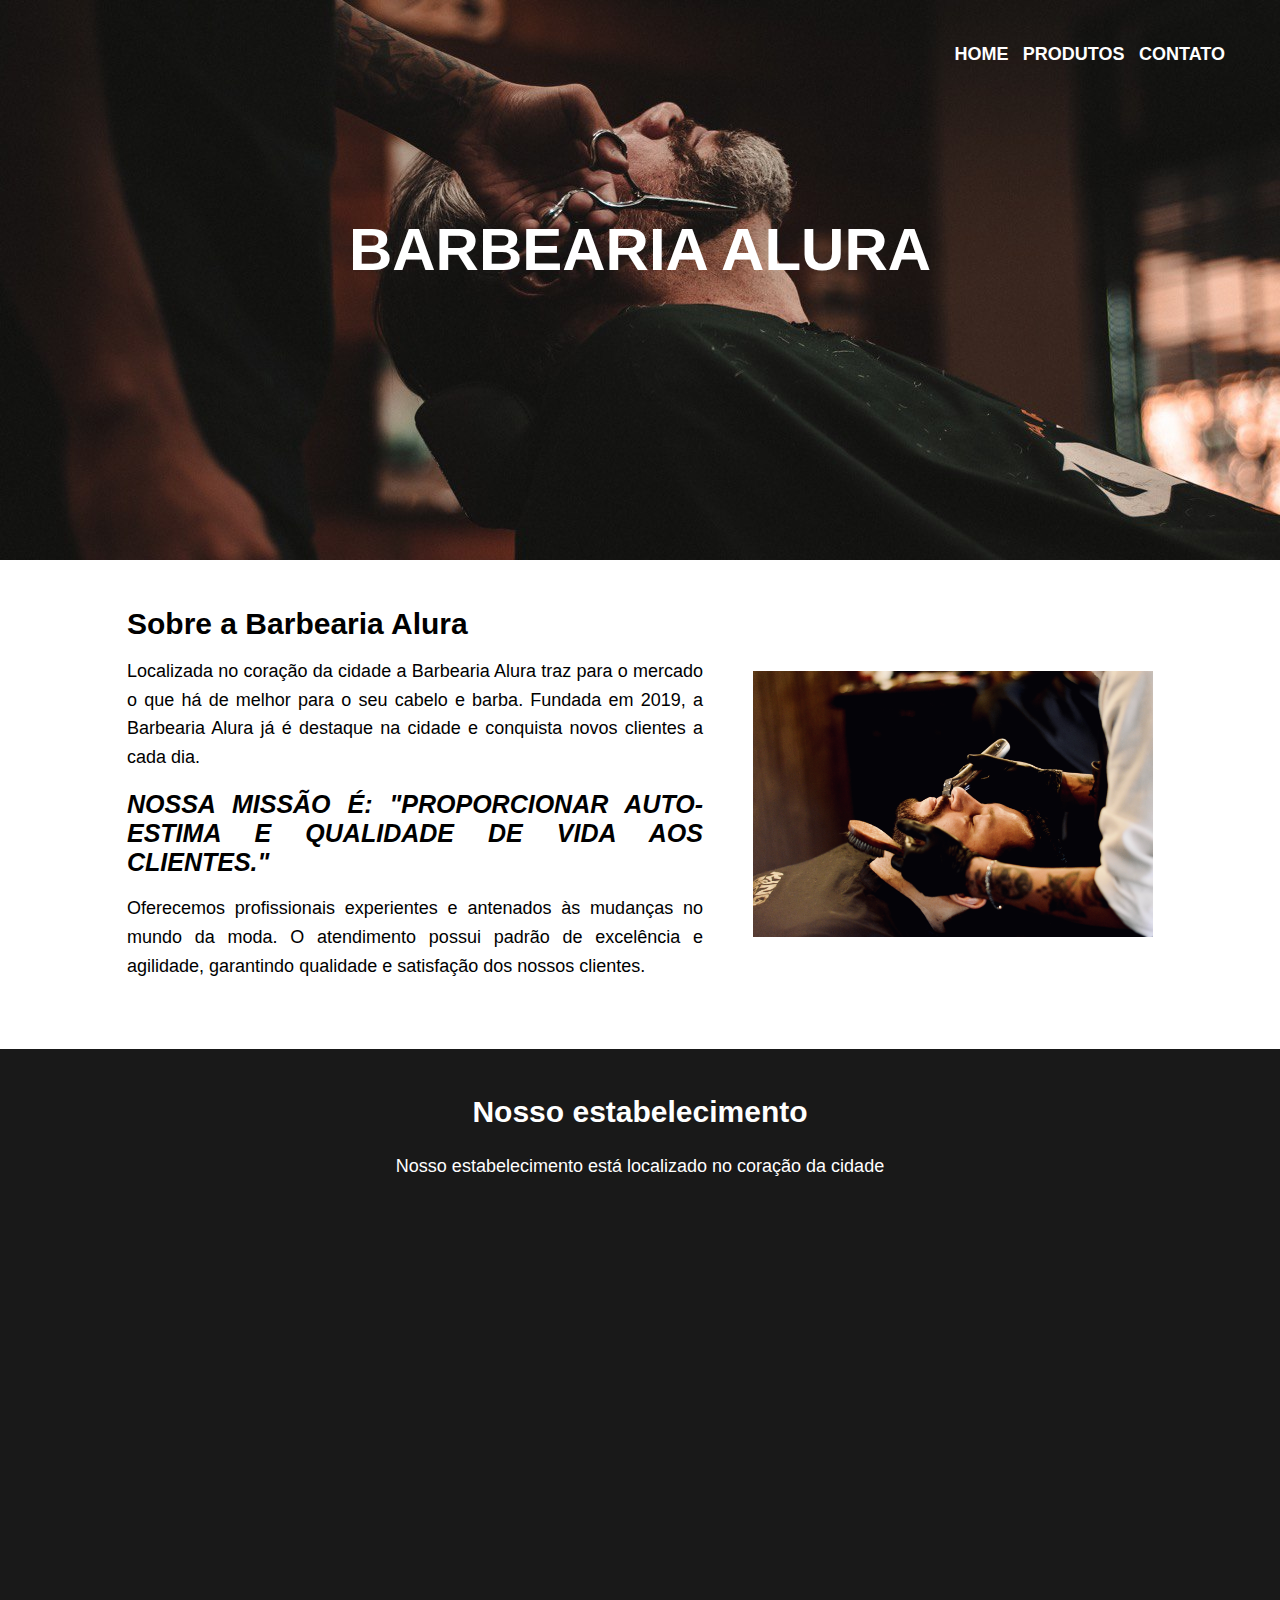
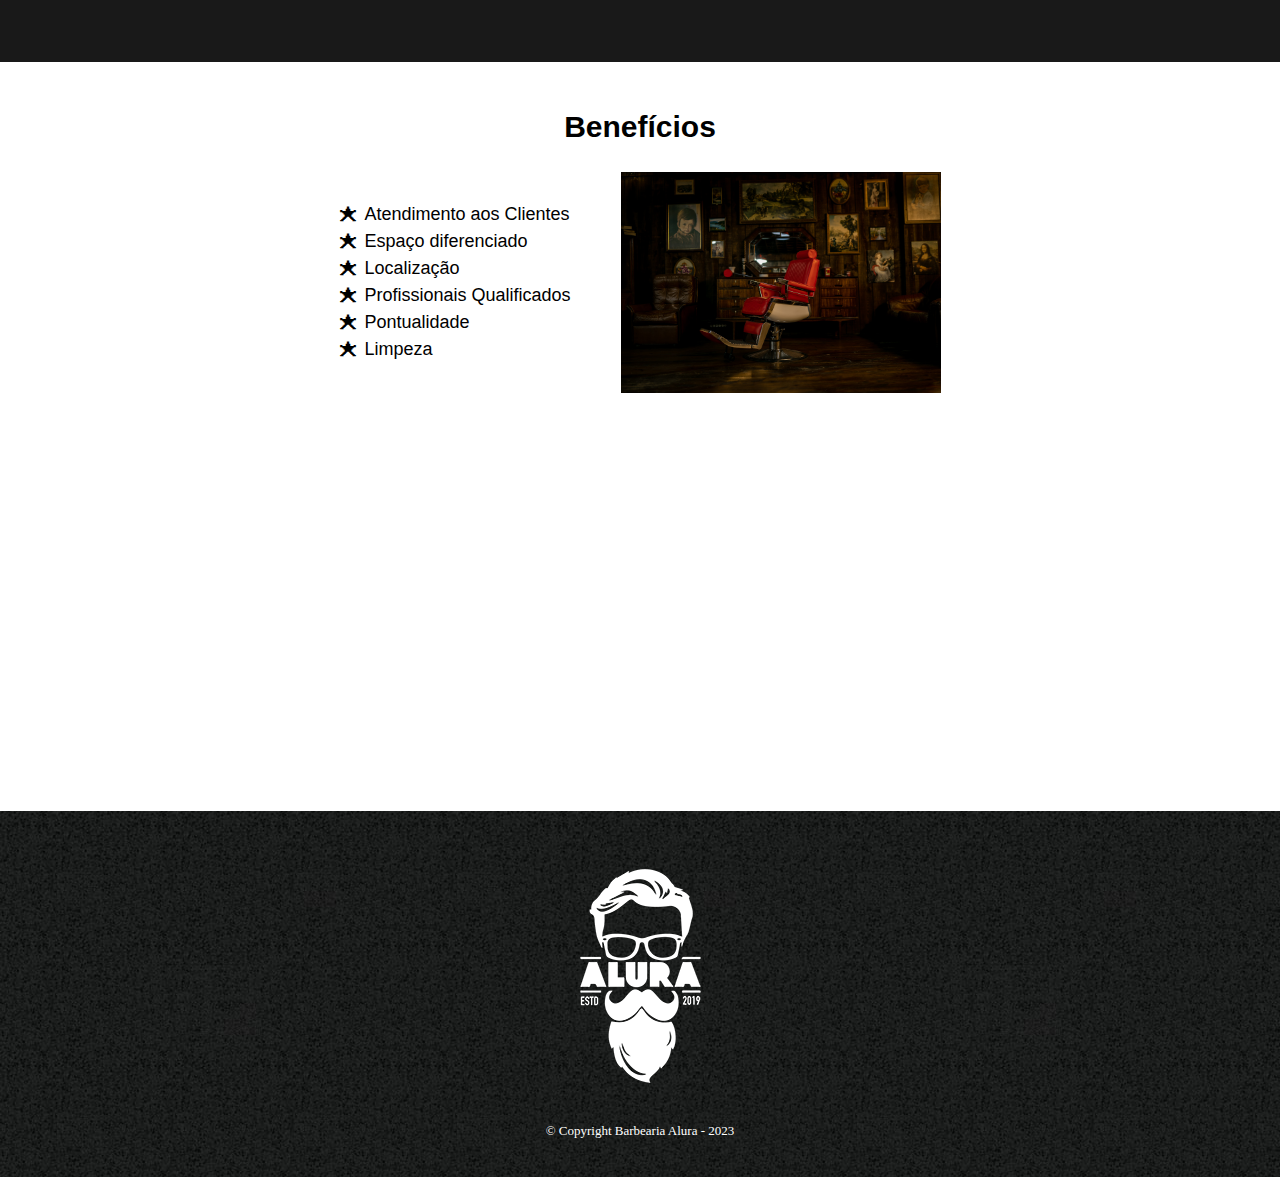
<file: index.html>
<!DOCTYPE html>
<html lang="pt-br">
	<head>
		<meta charset="UTF-8">
		<title>Barbearia Alura</title>
		<link rel="icon" type="image/png" href="/imagens/icon.png"/>
		
		<link rel="stylesheet" href="reset.css">
		<link rel="stylesheet" href="style.css">
	</head>
	<body>
		<header>
			<div class="caixa">
				<nav>
					<ul>
						<li><a href="index.html">Home</a></li>
						<li><a href="produtos.html">Produtos</a></li>
						<li><a href="contato.html">Contato</a></li>
					</ul>
				</nav>
				<h1 class="titulo-principal">Barbearia Alura</h1>
			</div>
		</header>
		
		<main>
			<section class="principal">
				<div class="conteudo-principal">
					<div class="conteudo-principal-texto">
						<h2>Sobre a Barbearia Alura</h2>
						<p class="textosobre">Localizada no coração da cidade a Barbearia Alura traz para o mercado o que há de melhor para o seu cabelo e barba. Fundada em 2019, a Barbearia Alura já é destaque na cidade e conquista novos clientes a cada dia.</p>
						
						<p id="missao"><em>Nossa missão é: <strong>"Proporcionar auto-estima e qualidade de vida aos clientes."</strong></em></p>
						
						<p class="textosobre">Oferecemos profissionais experientes e antenados às mudanças no mundo da moda. O atendimento possui padrão de excelência e agilidade, garantindo qualidade e satisfação dos nossos clientes.</p>
					</div>
						
					<img class="imagemsobre" alt="Homem fazendo barba" src="imagens/sobre.jpg">
				</div>
			</section>



			<section class="mapa">
				<div class="conteudo-mapa">
					<h3>Nosso estabelecimento</h3>

					<p>Nosso estabelecimento está localizado no coração da cidade</p>

					<div class="mapa-conteudo">
						<iframe src="https://www.google.com/maps/embed?pb=!1m18!1m12!1m3!1d34789.73825664349!2d-46.644704352377765!3d-23.57487961698452!2m3!1f0!2f0!3f0!3m2!1i1024!2i768!4f13.1!3m3!1m2!1s0x94ce5a2b2ed7f3a1%3A0xab35da2f5ca62674!2sAlura%20-%20Escola%20Online%20de%20Tecnologia!5e0!3m2!1spt-BR!2sbr!4v1682263715215!5m2!1spt-BR!2sbr" width="100%" height="400" style="border:0;" allowfullscreen="" loading="lazy" referrerpolicy="no-referrer-when-downgrade"></iframe>
					</div>
				</div>
			</section>

			<section class="beneficios">
				<h3>Benefícios</h3>

				<div class="conteudo-beneficios">
					<ul class="conteudo-item">
						<li class="itens">Atendimento aos Clientes</li>
						<li class="itens">Espaço diferenciado</li>
						<li class="itens">Localização</li>
						<li class="itens">Profissionais Qualificados</li>
						<li class="itens">Pontualidade</li>
						<li class="itens">Limpeza</li>
					</ul>
					
					
					<img src="imagens/img-beneficios.jpg" alt="Cadeira de Barbearia" class="imagem-beneficios">
					
				</div>

				<div class="video">
					<iframe width="100%" height="315" src="https://www.youtube.com/embed/wcVVXUV0YUY" title="YouTube video player" frameborder="0" allow="accelerometer; autoplay; clipboard-write; encrypted-media; gyroscope; picture-in-picture; web-share" allowfullscreen></iframe>
				</div>

			</section>
		</main>

        <footer>
            <img src="imagens/logo-branco.png" alt="Logo da barbearia Alura">
            <p class="copyright">&copy; Copyright Barbearia Alura - 2023</p>
        </footer>
	</body>
</html>
</file>
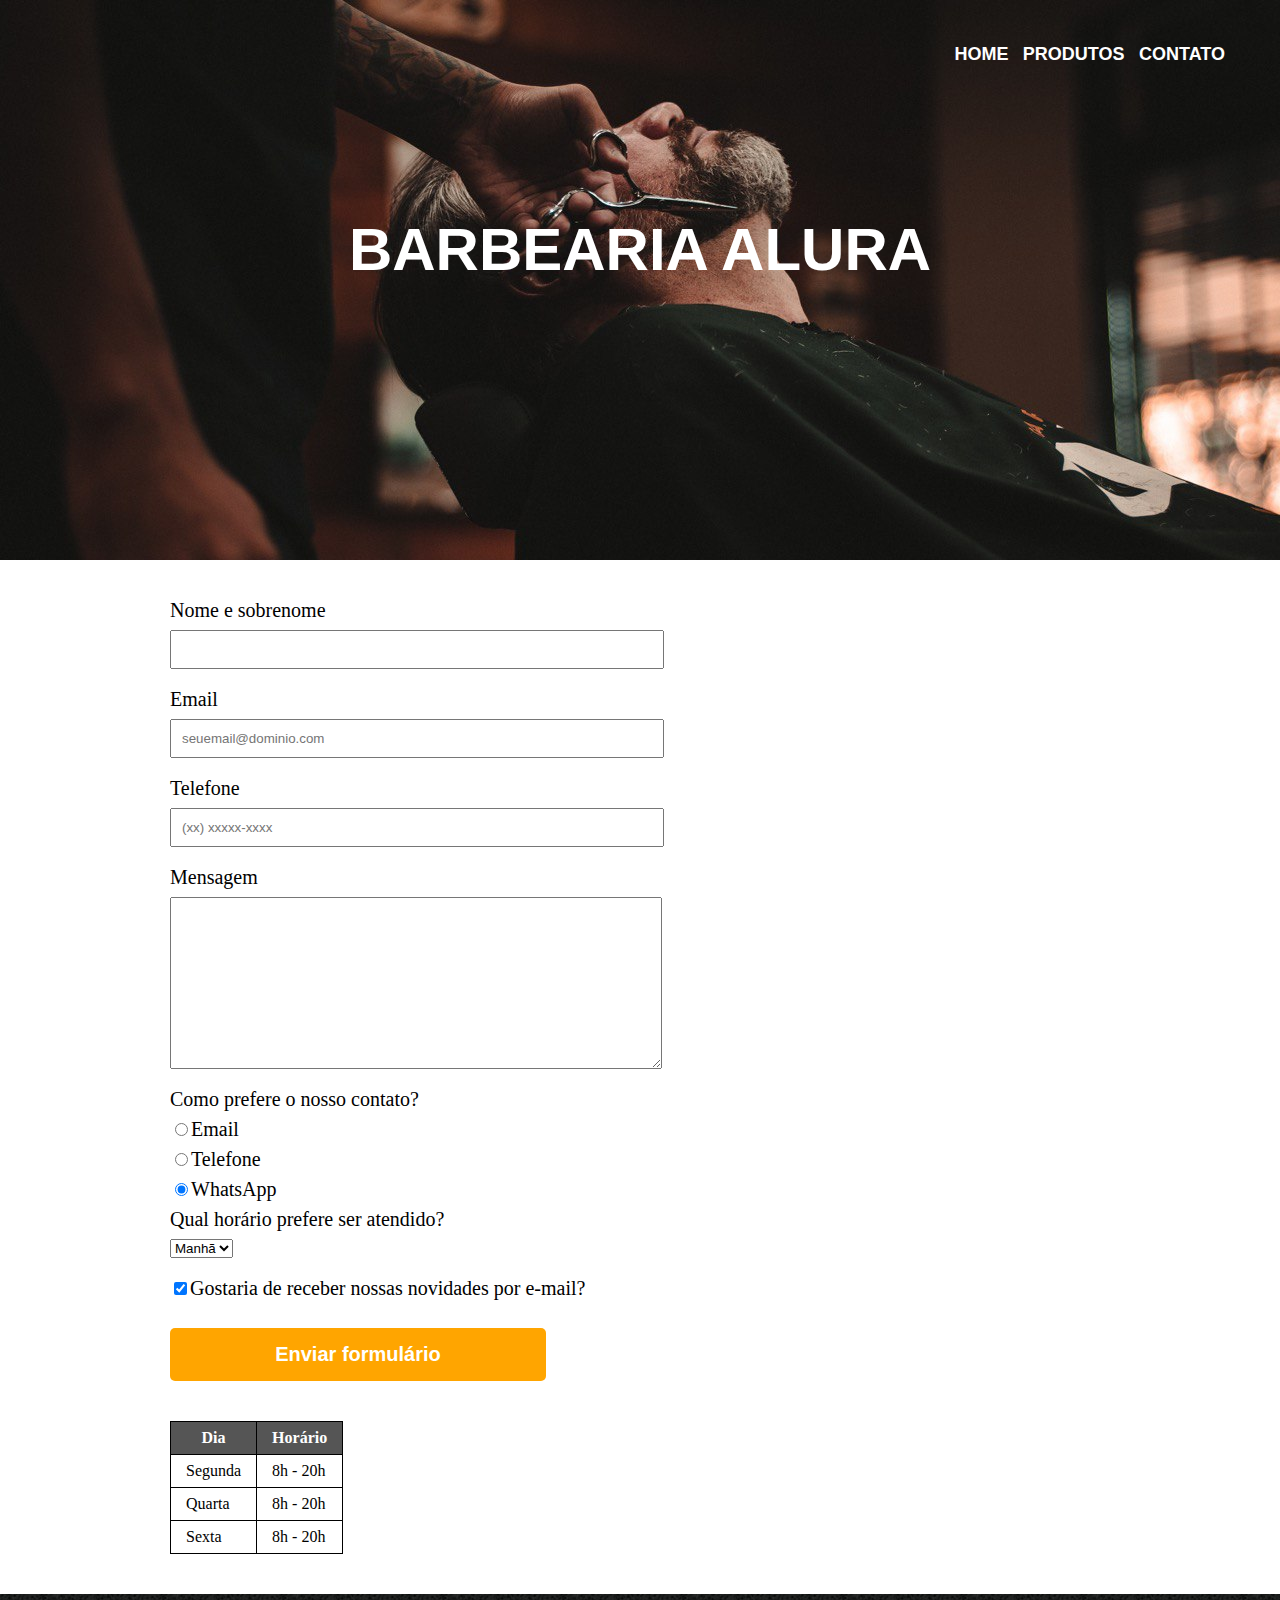
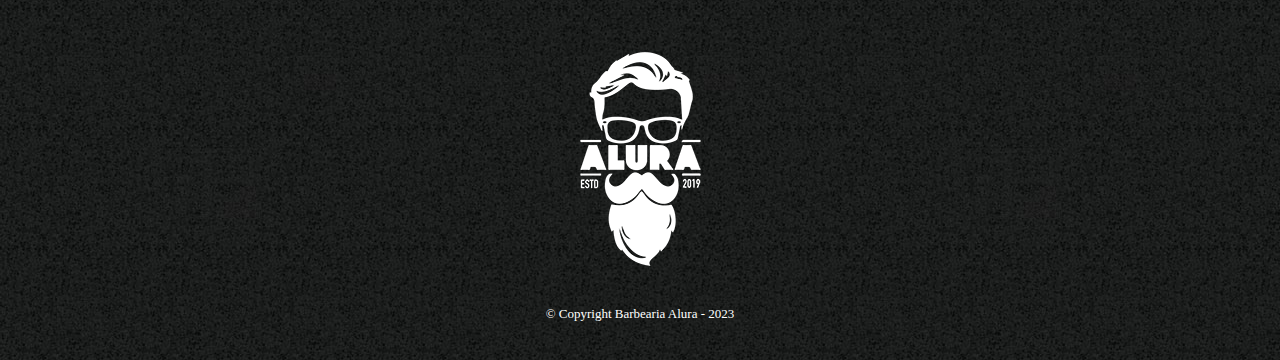
<file: contato.html>
<!DOCTYPE html>

<html lang="pt-br">
    <head>
        <meta charset="UTF-8">
        <title>Contato - Alura Barbearia</title>
        <link rel="icon" type="image/png" href="imagens/icon.png"/>

        <link rel="stylesheet" href="reset.css">
        <link rel="stylesheet" href="produtos.css">
    </head>
    <body>
        <header>
            <div class="caixa">
                <nav>
                    <ul>
                        <li><a href="index.html">Home</a></li>
                        <li><a href="produtos.html">Produtos</a></li>
                        <li><a href="contato.html">Contato</a></li>
                    </ul>
                </nav>
                <h1 class="titulo-principal">Barbearia Alura</h1>
            </div>
        </header>
        <main>
            <form>
                <label for="nomesobrenome">Nome e sobrenome</label>
                <input type="text" id="nomesobrenome" class="input-padrao" required>

                <label for="email">Email</label>
                <input type="email" id="email" class="input-padrao" required placeholder="seuemail@dominio.com">

                <label for="telefone">Telefone</label>
                <input type="tel" id="telefone" class="input-padrao" required placeholder="(xx) xxxxx-xxxx">
                
                <label for="mensagem">Mensagem</label>
                <textarea cols="60" rows="10" id="mensagem" class="input-padrao" required></textarea>
                
                <fieldset class="contato">
                    <legend>Como prefere o nosso contato? </legend>
                    
                    <label for="radio-email"><input type="radio" name="contato" value="email" id="radio-email">Email</label>
                    
                    <label for="radio-telefone"><input type="radio" name="contato" value="telefone" id="radio-telefone">Telefone</label>
                
                    <label for="radio-whatsapp"><input type="radio" name="contato" value="whatsapp" id="radio-whatsapp" checked>WhatsApp</label>
                </fieldset>
                
                <fieldset>
                    <legend>Qual horário prefere ser atendido? </legend>
                    <select>
                        <option>Manhã</option>
                        <option>Tarde</option>
                        <option>Noite</option>
                    </select>
                </fieldset>
                
                <label class="checkbox"><input type="checkbox" checked>Gostaria de receber nossas novidades por e-mail?</label>

                <input type="submit" value="Enviar formulário" class="enviar">
            </form>

            <table>
                <thead>
                    <tr>
                        <th>Dia</th>
                        <th>Horário</th>
                    </tr>
                </thead>
                <tbody>
                    <tr>
                        <td>Segunda</td>
                        <td>8h - 20h</td>
                    </tr>
                    <tr>
                        <td>Quarta</td>
                        <td>8h - 20h</td>
                    </tr>
                    <tr>
                        <td>Sexta</td>
                        <td>8h - 20h</td>
                    </tr>
                </tbody>
            </table>
        </main>

        <footer>
            <img src="imagens/logo-branco.png" alt="Logo da barbearia Alura">
            <p class="copyright">&copy; Copyright Barbearia Alura - 2023</p>
        </footer>
    </body>
</html>
</file>
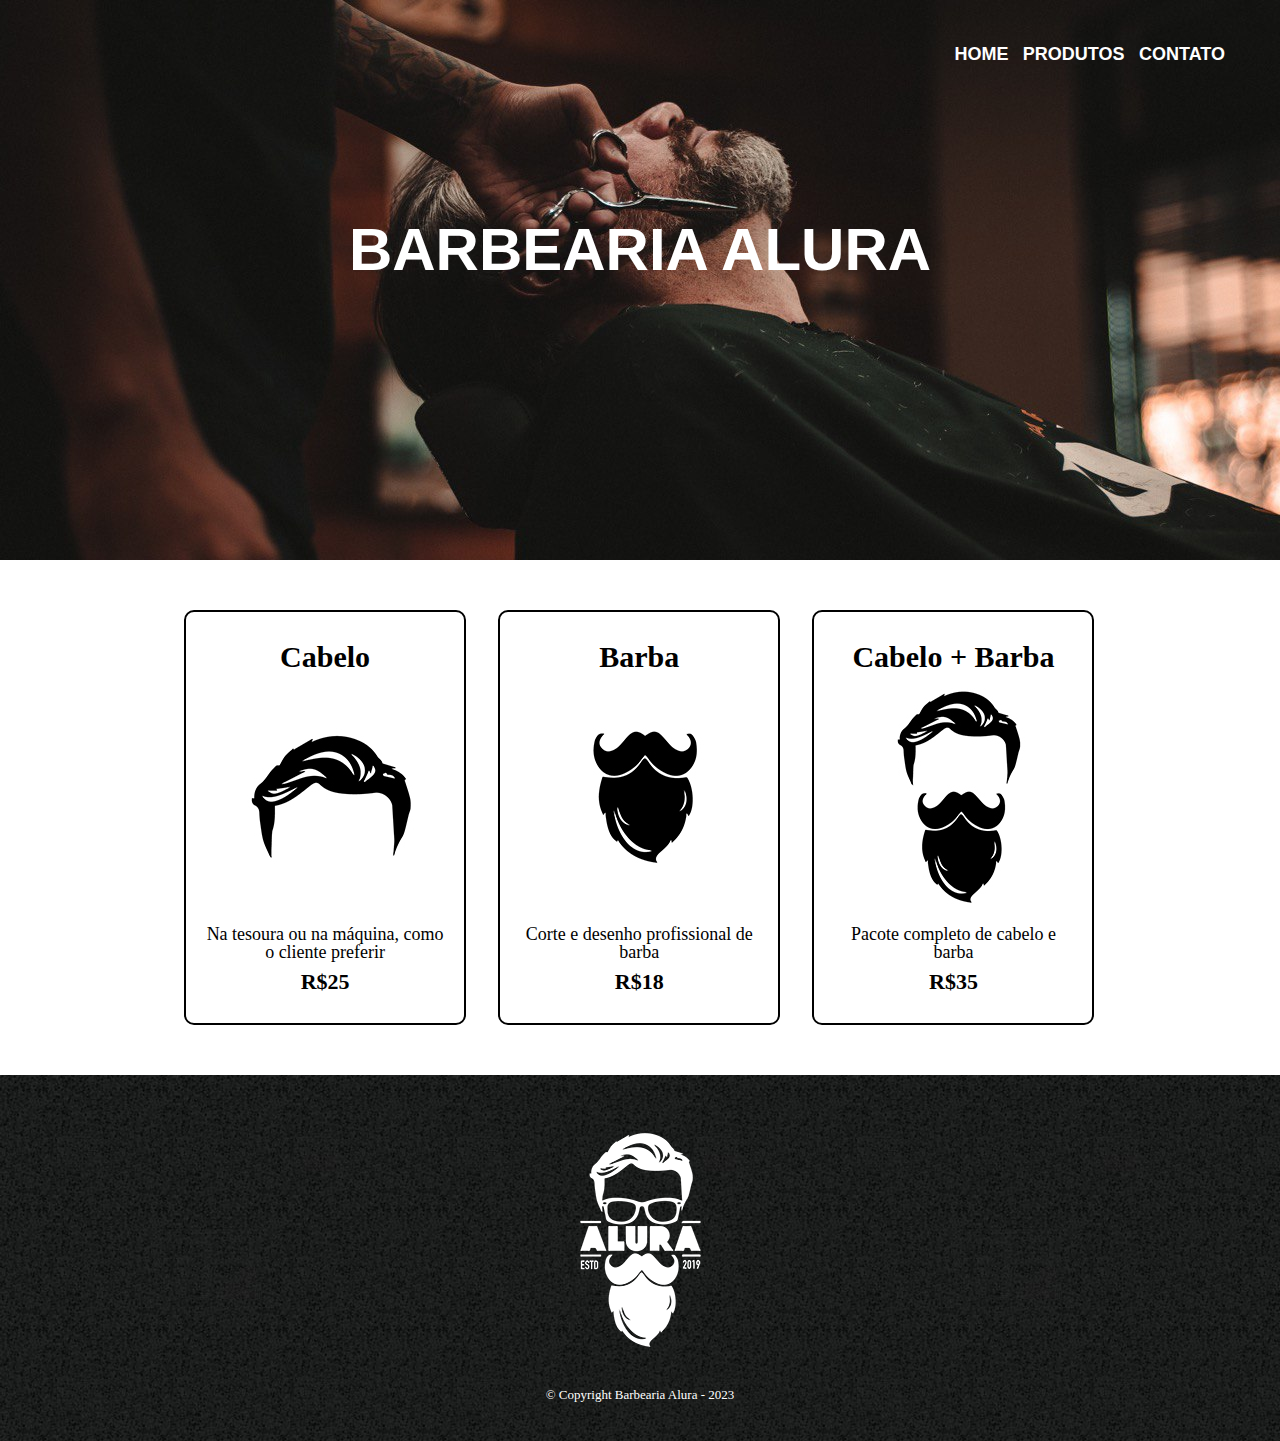
<file: produtos.html>
<!DOCTYPE html>

<html lag="pt-br">
    <head>
        <meta charset="UTF-8">
        <title>Produtos - Barbearia Alura</title>
        <link rel="icon" type="image/png" href="/imagens/icon.png"/>
        
        <link rel="stylesheet" href="reset.css">     
        <link rel="stylesheet" href="produtos.css">
    </head>
    <body>
        <header>
            <div class="caixa">
                <nav>
                    <ul>
                        <li><a href="index.html">Home</a></li>
                        <li><a href="produtos.html">Produtos</a></li>
                        <li><a href="contato.html">Contato</a></li>
                    </ul>
                </nav>
                <h1 class="titulo-principal">Barbearia Alura</h1>
            </div>
        </header>

        <main>
            <ul class="produtos">
                <li>
                    <h2>Cabelo</h2>
                    <img src="imagens/cabelo.jpg" alt="Desenho de cabelo">
                    <p class="produto-descricao">Na tesoura ou na máquina, como o cliente preferir</p>
                    <p class="produto-preco">R$25</p>
                </li>
                <li>
                    <h2>Barba</h2>
                    <img src="imagens/barba.jpg" alt="Desenho de barba">
                    <p class="produto-descricao">Corte e desenho profissional de barba</p>
                    <p class="produto-preco">R$18</p>
                </li>
                <li>
                    <h2>Cabelo + Barba</h2>
                    <img src="imagens/cabelo+barba.jpg" alt="Desenho de cabelo e barba">
                    <p class="produto-descricao">Pacote completo de cabelo e barba</p>
                    <p class="produto-preco">R$35</p>
                </li>
            </ul>
        </main>

        <footer>
            <img src="imagens/logo-branco.png" alt="Logo da barbearia Alura">
            <p class="copyright">&copy; Copyright Barbearia Alura - 2023</p>
        </footer>
    </body>
</html>
</file>
<file: style.css>
/*Header - padrão*/

header {
	background-image: url("imagens/banner.jpg");
	background-repeat: no-repeat;
	background-size: 100%;
	height: 520px;
	background-color: #191919ec;
	padding: 20px;
	font-family: 'Jost',Helvetica,Arial,Lucida,sans-serif;
	text-transform: uppercase;
}

.titulo-principal {
	margin: 200px auto;
	text-align: center;
	font-size: 60px;
	font-weight: bold;
	color: white;
}

nav {
	padding-top: 20px;
	vertical-align: top;
	position: absolute;
	right: 50px;
	top: 25px;
}

nav li {
	display: inline;
}

nav a {
	text-decoration: none;
	font-weight: bold;
	font-size: 18px;
	color: white;
	padding: 5px; 
	transition: 0.5s all;
}

nav a:hover {
	color: #c78d199f;
    text-decoration: underline;
}

/*Main */

main {
	font-family: 'Sen',Helvetica,Arial,Lucida,sans-serif;
}

.principal {
	background-color: white;
	max-width: 90%;
	margin: 50px auto;
}

.conteudo-principal {
	display: flex;
	justify-content: center;
	align-items: center;
}

.conteudo-principal-texto{
	width: 50%;
	text-align: justify;
	margin-right: 50px;
	line-height: 1.8em;
}

.conteudo-principal-texto h2 {
	font-weight: bold;
	font-size: 30px;
	padding-bottom: 18px;
}

.textosobre {
	font-size: 18px;
	padding-bottom: 18px;
}

#missao {
	font-size: 25px;
	text-transform: uppercase;
	color: black;
	font-style: italic;
	font-weight: bold;
	padding-bottom: 18px;
}

.imagemsobre {
	width: 400px;
	transition: 0.5s all;
}

.imagemsobre:hover {
	transform: scale(1.1);
}

/*Mapa*/

.mapa {
	background-color: #191919;
}

.conteudo-mapa {
	max-width: 80%;
	margin: 0 auto;
	padding: 3em 0;
	color: white;
}

.mapa h3 {
	font-size: 30px;
	text-align: center;
	margin-bottom: 1em;
	font-weight: bold;
}

.mapa p {
	font-size: 18px;
	text-align: center;
	margin-bottom: 2em;
}

/*Beneficios*/

.beneficios {
	width: 960px;
	margin: 50px auto;
}

.beneficios h3 {
	font-size: 30px;
	text-align: center;
	margin-bottom: 1em;
	font-weight: bold
}

.conteudo-beneficios {
	max-width: 960px;
	display: flex;
	justify-content: center;
	align-items: center;
}

.conteudo-beneficios ul {
	margin-right: 50px;
	font-size: 18px;
}

.itens {
	line-height: 1.5em;
}

.itens:before {
	padding-right: 2px;
	content: "🟊 ";
}

.imagem-beneficios {
	width: 320px;
	transition: 0.5s all;
}

.imagem-beneficios:hover {
	transform: scale(1.1);
}

/*Video*/

.video {
	width: 600px;
	margin: 50px auto;
}


/*Footer - padrão*/

footer {
    text-align: center;
    background: url("./imagens/bg.jpg");
    padding: 40px 0;
}

.copyright {
    color: #FFFFFF;
    font-size: 13px;
    margin-top: 20px;
}
</file>
<file: produtos.css>
/*Header - padrão*/

header {
	background-image: url("imagens/banner.jpg");
	background-repeat: no-repeat;
	background-size: 100%;
	height: 520px;
	background-color: #191919ec;
	padding: 20px;
	font-family: 'Jost',Helvetica,Arial,Lucida,sans-serif;
	text-transform: uppercase;
}

.titulo-principal {
	margin: 200px auto;
	text-align: center;
	font-size: 60px;
	font-weight: bold;
	color: white;
}

nav {
	padding-top: 20px;
	vertical-align: top;
	position: absolute;
	right: 50px;
	top: 25px;
}

nav li {
	display: inline;
}

nav a {
	text-decoration: none;
	font-weight: bold;
	font-size: 18px;
	color: white;
	padding: 5px; 
	transition: 0.5s all;
}

nav a:hover {
	color: #c78d199f;
    text-decoration: underline;
}

/*Main - Produtos*/

.produtos {
    width: 940px;
    margin: 0 auto;
    padding: 50px 0;
}

.produtos li {
    display: inline-block;
    text-align: center;
    width: 30%;
    vertical-align: top;
    margin: 0 1.5%;
    padding: 30px 20px;
    box-sizing: border-box;
    border: 2px solid #000000;
    border-radius: 10px;
    transition: 0.5s transform;
}

.produtos li:hover {
    border-color: #C78C19;
    transform: scale(1.05);
}

.produtos li:active {
    border-color: #088C19;
}

.produtos h2 {
    font-size: 30px;
    font-weight: bold;
}

.produto-descricao {
    font-size: 18px;
}

.produto-preco {
    font-size: 22px;
    font-weight: bold;
    margin-top: 10px;
}

/*Main - Contato*/

main {
    width: 940px;
    
    margin: 0 auto;
}

form {
    margin: 40px 0;
}

form label, form legend {
    display: block;
    font-size: 20px;
    margin-bottom: 10px;
}

.input-padrao {
    display: block;
    margin-bottom: 20px;
    padding: 10px 10px;
    width: 50%;
}

.contato label{
    display: block;
}

.checkbox {
    padding: 20px 0;
}

.enviar {
    width: 40%;
    padding: 15px 0;
    background-color: orange;
    color: white;
    font-weight: bold;
    font-size: 20px;
    border: none;
    border-radius: 5px;
    transition: 0.5s all;
    cursor: pointer;
}

.enviar:hover {
    background-color: orangered;
    transform: scale(1.1);
}

table {
    margin: 20px 0 40px;
}

thead {
    background-color: #555555;
    color: white;
    font-weight: bold;
}

td, th {
    border: 1px solid black;
    padding: 8px 15px;
}

/*Footer - padrão*/

footer {
    text-align: center;
    background: url("/imagens/bg.jpg");
    padding: 40px 0;
}

.copyright {
    color: #FFFFFF;
    font-size: 13px;
    margin-top: 20px;
}
</file>
